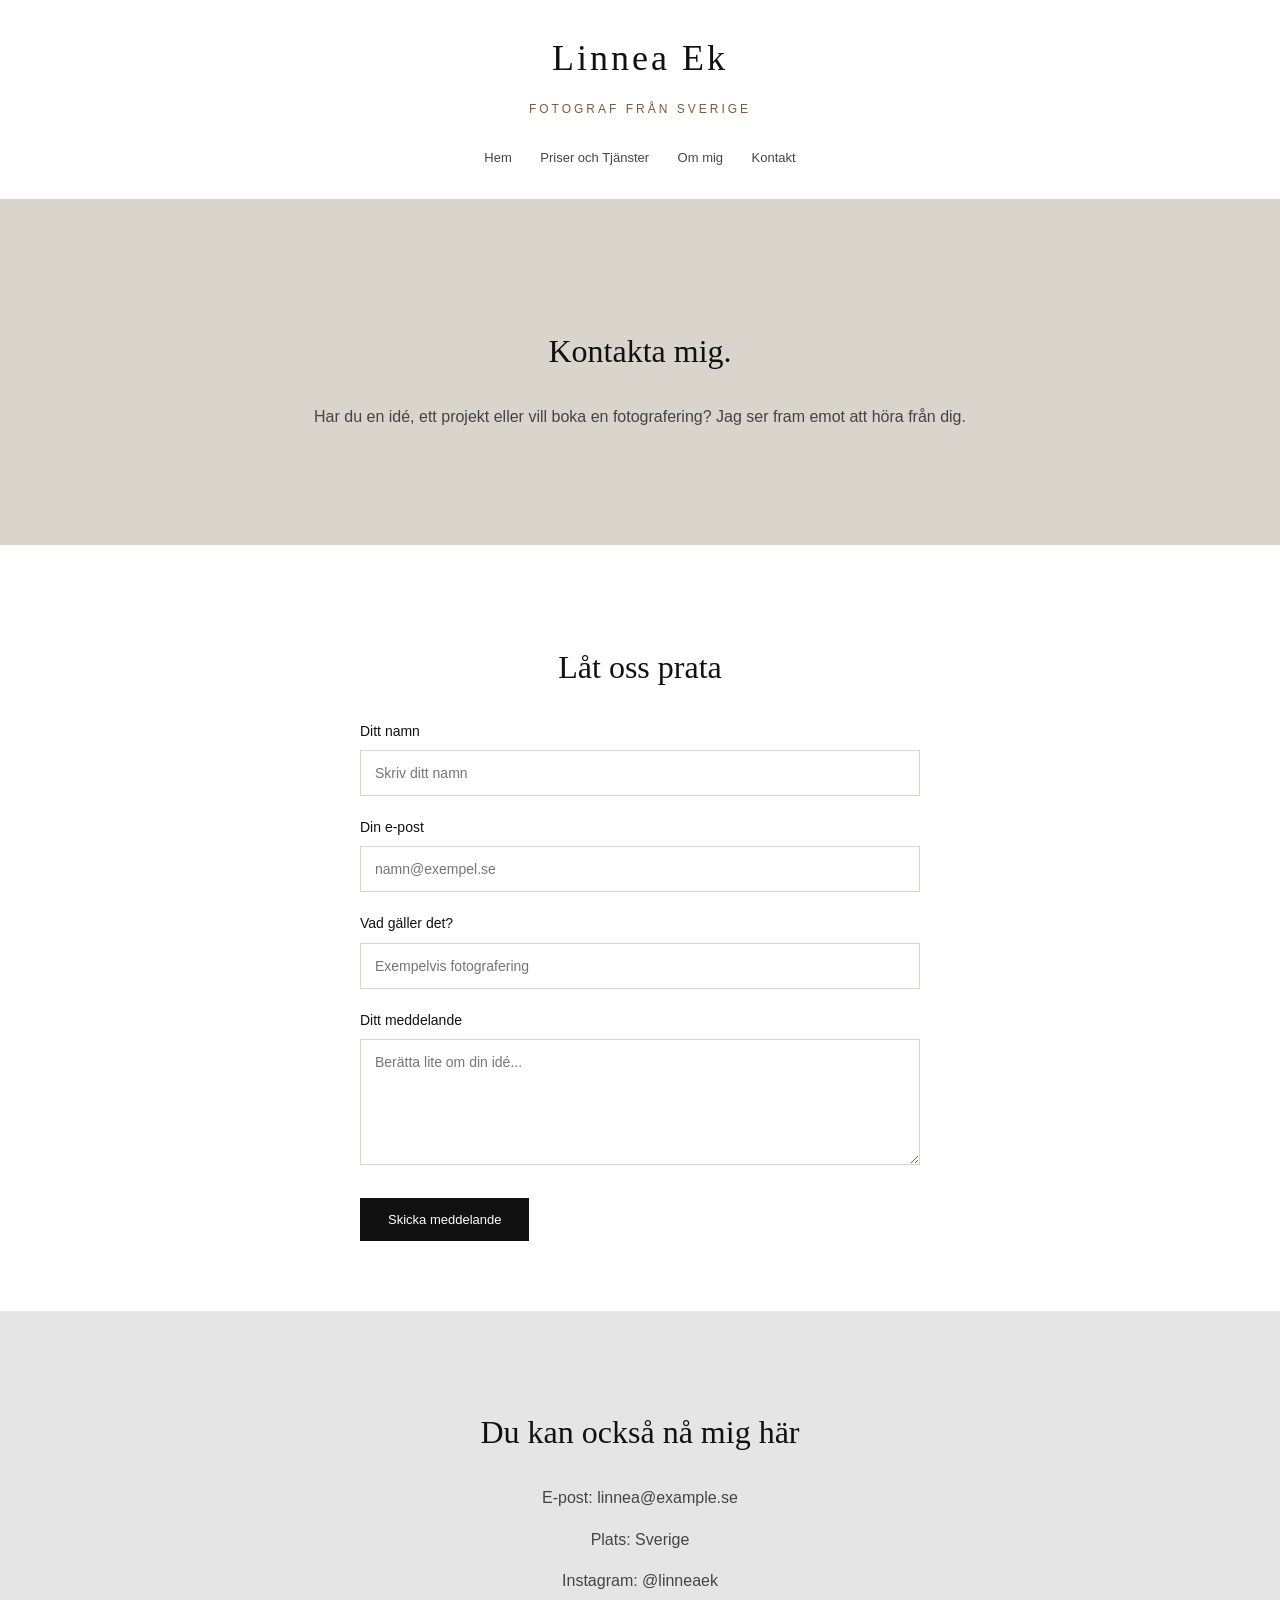
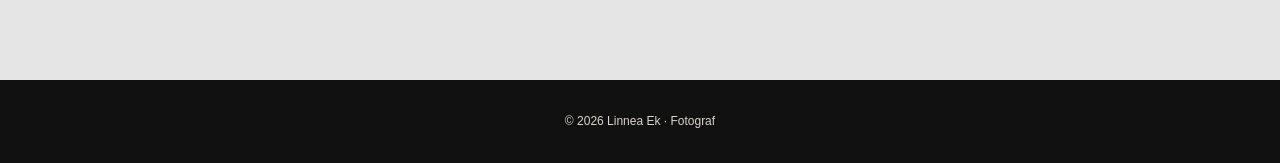
<file: pages/Contact.html>
<!DOCTYPE html>
<html lang="en">
<head>
    <meta charset="UTF-8">
    <meta name="viewport" content="width=device-width, initial-scale=1.0">
    <title>Kontakta mig Linnea EK Fotografi</title>
    <link rel="stylesheet" href="/style.css">
</head>
<body>

    <header>
        <h1>Linnea Ek</h1>
        <p>Fotograf från Sverige</p>

        <nav>
            <a href="/index.html">Hem</a>
            <a href="Services-Prices.html">Priser och Tjänster</a>
            <a href="AboutMe.html">Om mig</a>
            <a href="Contact.html">Kontakt</a>
        </nav>
    </header>

    <main>

        <section class="intro">
            <h2>Kontakta mig.</h2>
            <p>
                Har du en idé, ett projekt eller vill boka en fotografering?
                Jag ser fram emot att höra från dig.
            </p>
        </section>

        <section class="kontakt-formular">
            <h2>Låt oss prata</h2>

            <form action="#" method="post">

                <label for="namn">Ditt namn</label>
                <input type="text" id="namn" name="namn"
                       placeholder="Skriv ditt namn" required>

                <label for="epost">Din e-post</label>
                <input type="email" id="epost" name="epost"
                       placeholder="namn@exempel.se" required>

                <label for="amne">Vad gäller det?</label>
                <input type="text" id="amne" name="amne"
                       placeholder="Exempelvis fotografering">

                <label for="meddelande">Ditt meddelande</label>
                <textarea id="meddelande" name="meddelande"
                          rows="6"
                          placeholder="Berätta lite om din idé..."
                          required></textarea>

                <button type="submit">Skicka meddelande</button>

            </form>
        </section>

        <section class="kontakt-info">
            <h2>Du kan också nå mig här</h2>
            <p>E-post: linnea@example.se</p>
            <p>Plats: Sverige</p>
            <p>Instagram: @linneaek</p>
        </section>

    </main>

    <footer>
        <p>© 2026 Linnea Ek · Fotograf</p>
    </footer>


</body>
</html>
</file>
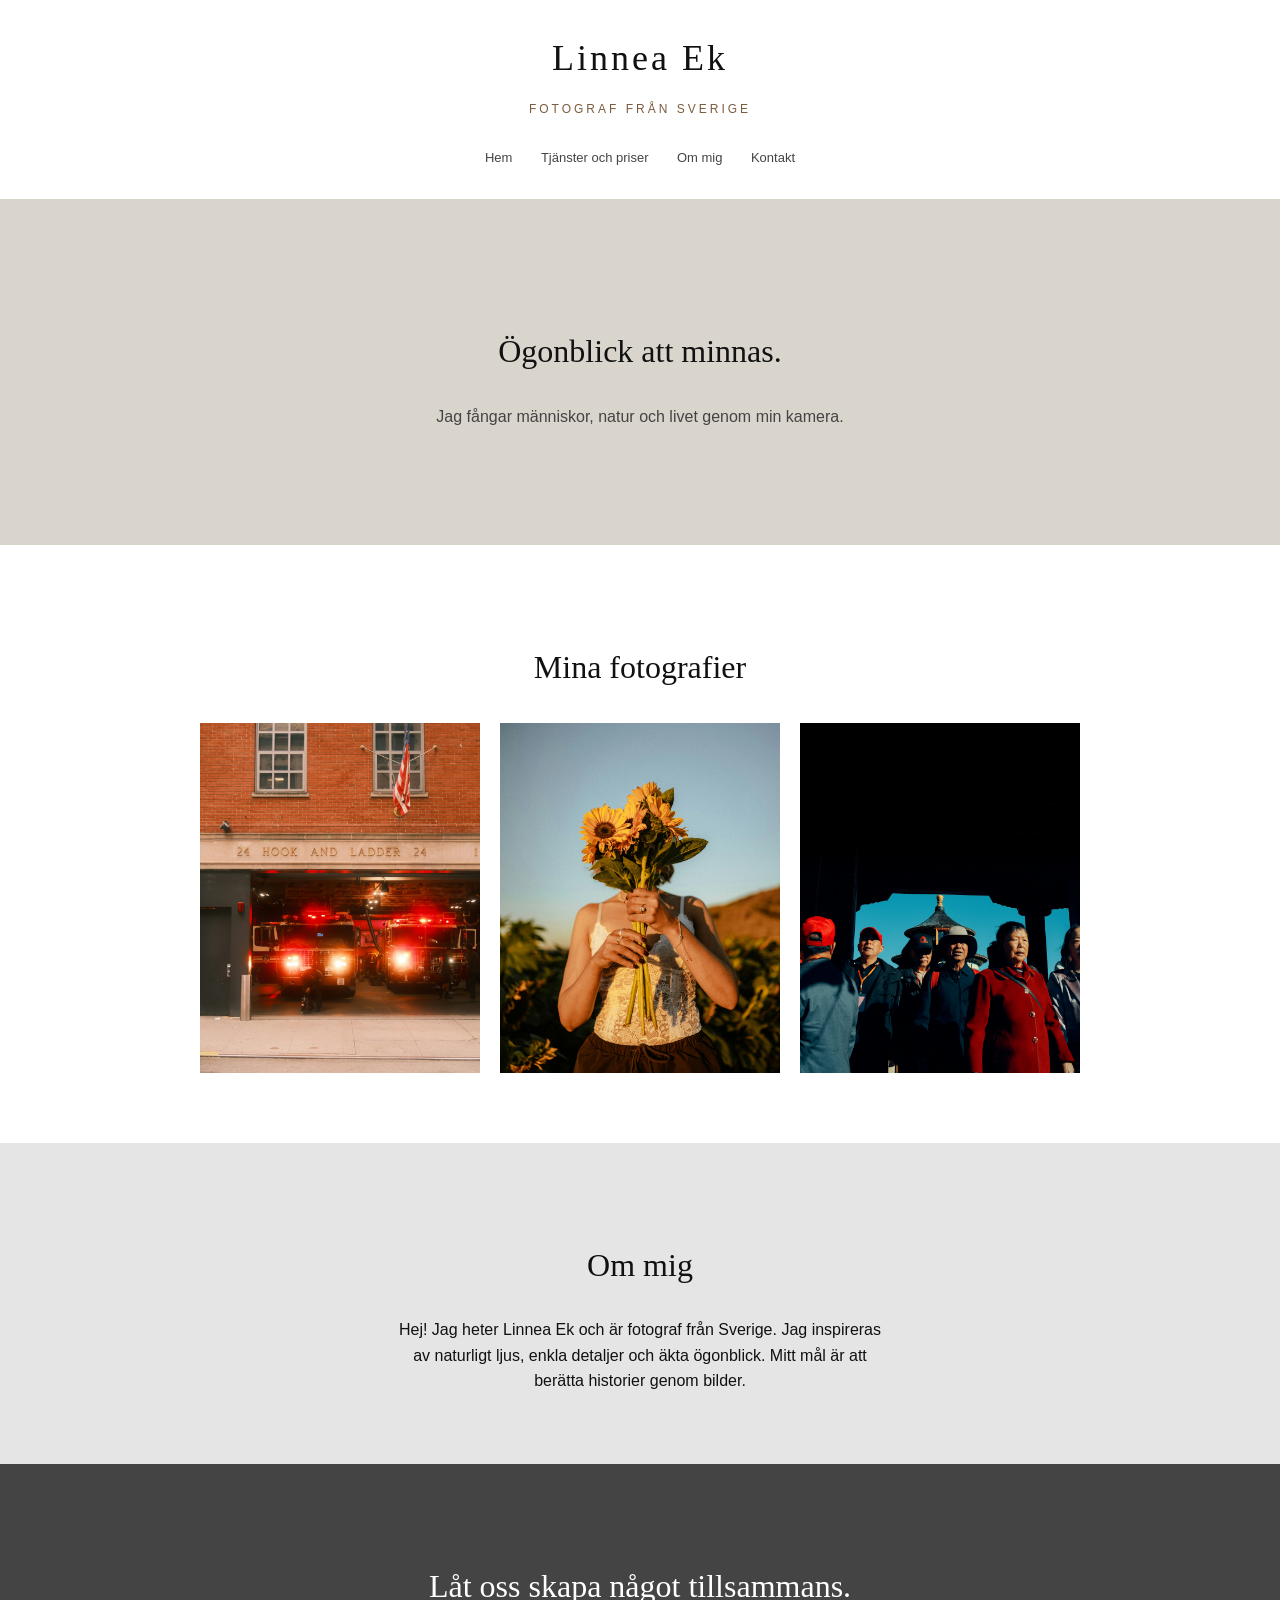
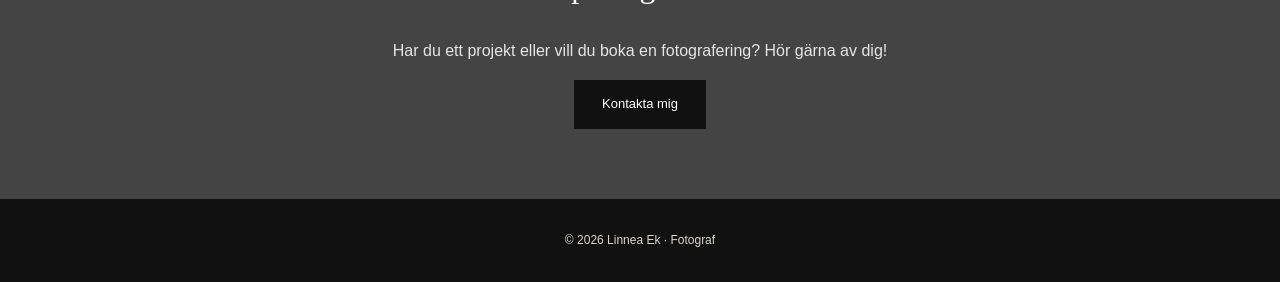
<file: pages/Portfolio.html>
<!DOCTYPE html>
<html lang="en">
<head>
    <meta charset="UTF-8">
    <meta name="viewport" content="width=device-width, initial-scale=1.0">
    <title>Portfölj Linnea EK Fotografi</title>
    <link rel="stylesheet" href="/style.css">
</head>
<body>

    <header>
        <h1>Linnea Ek</h1>
        <p>Fotograf från Sverige</p>

        <nav>
            <a href="/index.html">Hem</a>
            <a href="Services-Prices.html">Tjänster och priser</a>
            <a href="AboutMe.html">Om mig</a>
            <a href="Contact.html">Kontakt</a>
        </nav>
    </header>

    <main>

        <section class="intro" id="hem">
            <h2>Ögonblick att minnas.</h2>
            <p>
                Jag fångar människor, natur och livet
                genom min kamera.
            </p>
        </section>

        <section id="galleri">
            <h2>Mina fotografier</h2>

            <div class="galleri">
                <img src="/Images/benjamin-chambon-Yq7T3B0a-jg-unsplash.webp" alt="Fotografi av brandbil">
                <img src="/Images/bobby-thapa-JShkFkjlMes-unsplash.webp" alt="Porträttfotografi med solros">
                <img src="/Images/bruno-bd-mXwoxVfGvq0-unsplash.webp" alt="Fotografi av människor">
            </div>
        </section>

        <section class="om" id="om">
            <h2>Om mig</h2>
            <p>
                Hej! Jag heter Linnea Ek och är fotograf
                från Sverige. Jag inspireras av naturligt ljus,
                enkla detaljer och äkta ögonblick.
                Mitt mål är att berätta historier genom bilder.
            </p>
        </section>

        <section class="kontakt" id="kontakt">
            <h2>Låt oss skapa något tillsammans.</h2>
            <p>
                Har du ett projekt eller vill du boka en fotografering?
                Hör gärna av dig!
            </p>
            <a href="mailto:linnea@example.se">Kontakta mig</a>
        </section>

    </main>

    <footer>
        <p>© 2026 Linnea Ek · Fotograf</p>
    </footer>



</body>
</html>
</file>
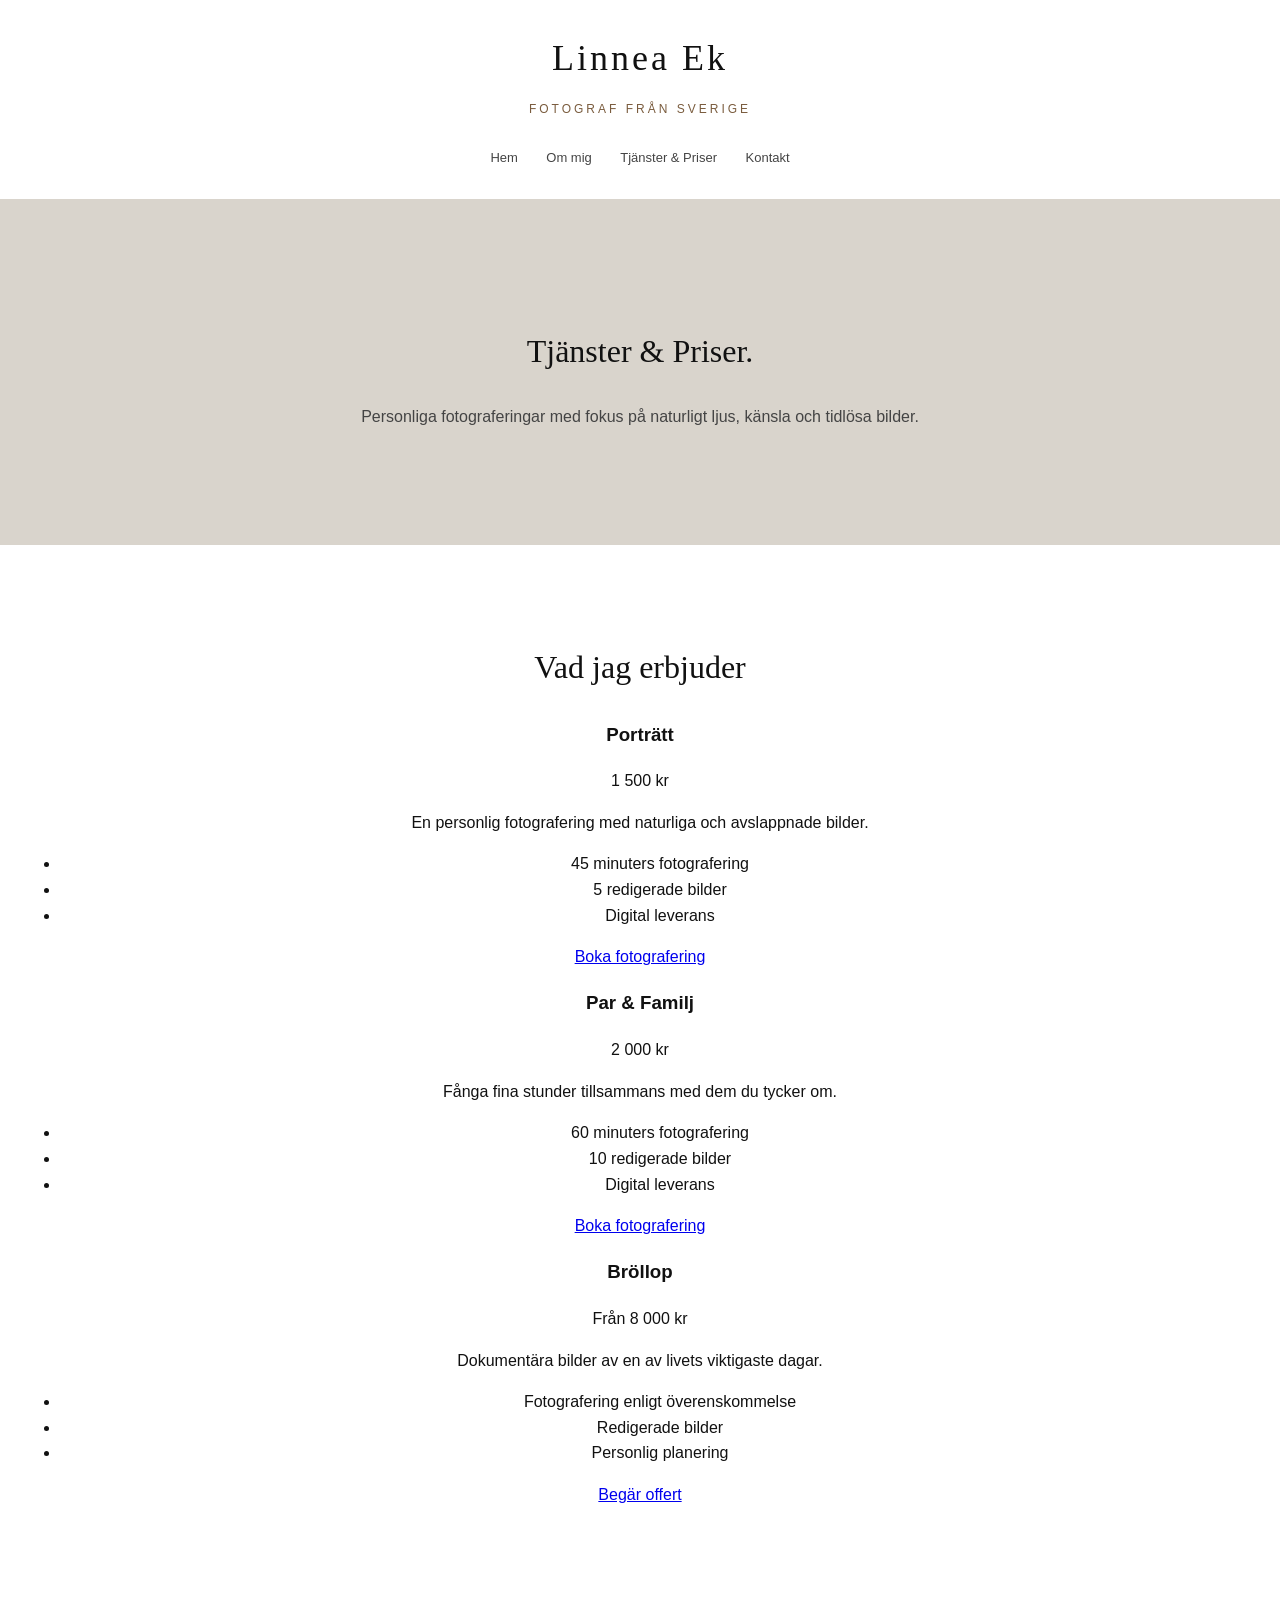
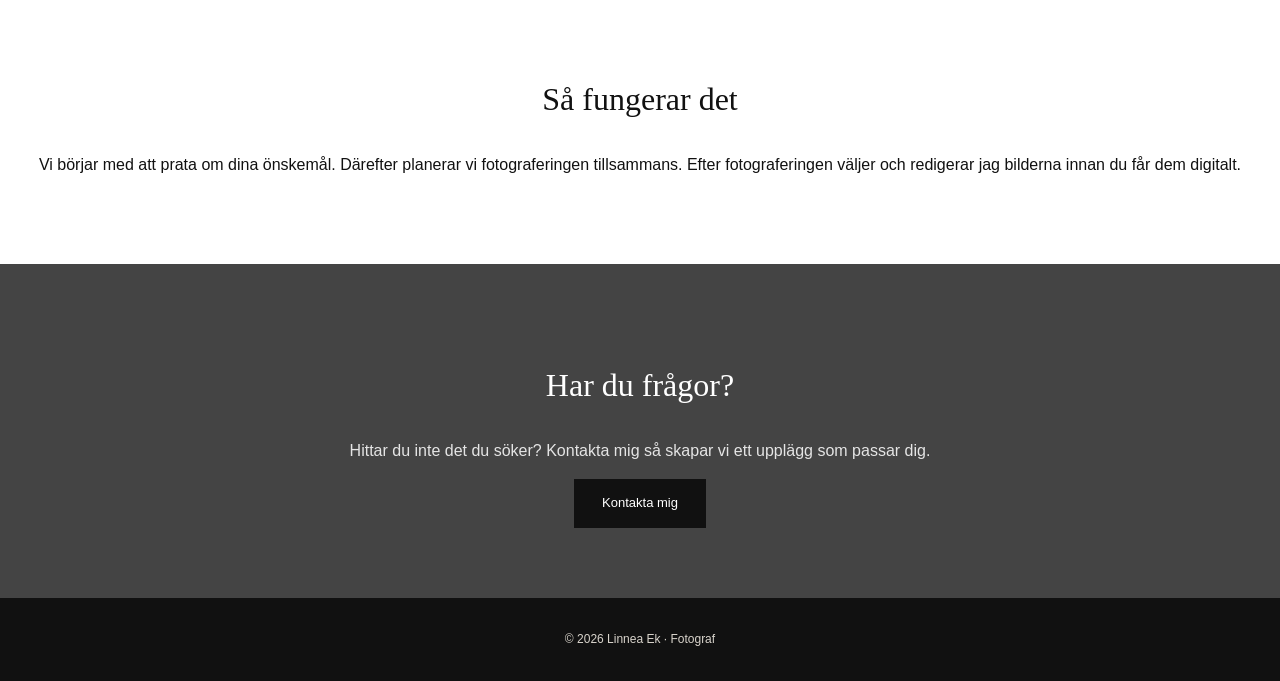
<file: pages/Services-Prices.html>
<!DOCTYPE html>
<html lang="en">
<head>
    <meta charset="UTF-8">
    <meta name="viewport" content="width=device-width, initial-scale=1.0">
    <title>Pris och Tjänster Linnea EK Fotografi</title>
    <link rel="stylesheet" href="/style.css">
</head>
<body>

    <header>
        <h1>Linnea Ek</h1>
        <p>Fotograf från Sverige</p>

        <nav>
            <a href="/index.html">Hem</a>
            <a href="AboutMe.html">Om mig</a>
            <a href="Services-Prices.html">Tjänster & Priser</a>
            <a href="Contact.html">Kontakt</a>
        </nav>
    </header>

    <main>

        <section class="intro">
            <h2>Tjänster & Priser.</h2>
            <p>
                Personliga fotograferingar med fokus på
                naturligt ljus, känsla och tidlösa bilder.
            </p>
        </section>

        <section class="tjanster">
            <h2>Vad jag erbjuder</h2>

            <div class="prislista">

                <div class="pris-kort">
                    <h3>Porträtt</h3>
                    <p class="pris">1 500 kr</p>
                    <p>En personlig fotografering med naturliga och avslappnade bilder.</p>
                    <ul>
                        <li>45 minuters fotografering</li>
                        <li>5 redigerade bilder</li>
                        <li>Digital leverans</li>
                    </ul>
                    <a href="kontakt.html">Boka fotografering</a>
                </div>

                <div class="pris-kort">
                    <h3>Par & Familj</h3>
                    <p class="pris">2 000 kr</p>
                    <p>Fånga fina stunder tillsammans med dem du tycker om.</p>
                    <ul>
                        <li>60 minuters fotografering</li>
                        <li>10 redigerade bilder</li>
                        <li>Digital leverans</li>
                    </ul>
                    <a href="kontakt.html">Boka fotografering</a>
                </div>

                <div class="pris-kort">
                    <h3>Bröllop</h3>
                    <p class="pris">Från 8 000 kr</p>
                    <p>Dokumentära bilder av en av livets viktigaste dagar.</p>
                    <ul>
                        <li>Fotografering enligt överenskommelse</li>
                        <li>Redigerade bilder</li>
                        <li>Personlig planering</li>
                    </ul>
                    <a href="kontakt.html">Begär offert</a>
                </div>

            </div>
        </section>

        <section class="info-pris">
            <h2>Så fungerar det</h2>
            <p>
                Vi börjar med att prata om dina önskemål.
                Därefter planerar vi fotograferingen tillsammans.
                Efter fotograferingen väljer och redigerar jag
                bilderna innan du får dem digitalt.
            </p>
        </section>

        <section class="kontakt">
            <h2>Har du frågor?</h2>
            <p>
                Hittar du inte det du söker?
                Kontakta mig så skapar vi ett upplägg som passar dig.
            </p>
            <a href="kontakt.html">Kontakta mig</a>
        </section>

    </main>

    <footer>
        <p>© 2026 Linnea Ek · Fotograf</p>
    </footer>


</body>
</html>
</file>
<file: style.css>
* {
    box-sizing: border-box;
}

html {
    scroll-behavior: smooth;
}

body {
    margin: 0;
    font-family: Arial, sans-serif;
    background: #FFFFFF;
    color: #111111;
    line-height: 1.6;
}


header {
    padding: 30px 20px;
    text-align: center;
    background: #FFFFFF;
}

header h1 {
    font-family: Georgia, serif;
    font-size: 36px;
    font-weight: normal;
    letter-spacing: 3px;
    margin: 0;
}

header p {
    color: #7A5C3E;
    font-size: 12px;
    letter-spacing: 3px;
    text-transform: uppercase;
}


nav {
    margin-top: 25px;
}

nav a {
    display: inline-block;
    margin: 0 12px;
    color: #444444;
    font-size: 13px;
    text-decoration: none;
    transition: color 0.3s;
}

nav a:hover {
    color: #7A5C3E;
}


section {
    padding: 70px 20px;
    text-align: center;
}

.intro {
    background: #D9D4CC;
    padding: 100px 20px;
}

h2 {
    font-family: Georgia, serif;
    font-size: 32px;
    font-weight: normal;
}

.intro p {
    color: #444444;
}


.galleri {
    display: flex;
    justify-content: center;
    flex-wrap: wrap;
    gap: 20px;
    max-width: 1000px;
    margin: 30px auto 0;
}

.galleri img {
    width: 280px;
    height: 350px;
    object-fit: cover;
    transition: opacity 0.3s;
}

.galleri img:hover {
    opacity: 0.85;
}


.om {
    background: #E5E5E5;
    color: #111111;
}

.om p {
    max-width: 500px;
    margin: 0 auto;
}


.kontakt {
    background: #444444;
    color: #FFFFFF;
}

.kontakt p {
    color: #E5E5E5;
}


footer {
    padding: 20px;
    text-align: center;
    background: #111111;
    color: #D9D4CC;
    font-size: 12px;
}


.kontakt-formular {
    max-width: 600px;
    margin: 0 auto;
    text-align: left;
}

.kontakt-formular h2,
.kontakt-info h2 {
    text-align: center;
}

.kontakt-formular label {
    display: block;
    margin-top: 20px;
    margin-bottom: 8px;
    font-size: 14px;
}

.kontakt-formular input,
.kontakt-formular textarea {
    width: 100%;
    padding: 14px;
    border: 1px solid #D9D4CC;
    background: #FFFFFF;
    color: #111111;
    font-family: Arial, sans-serif;
    font-size: 14px;
}

.kontakt-formular input:focus,
.kontakt-formular textarea:focus {
    outline: 1px solid #7A5C3E;
}

.kontakt-formular textarea {
    resize: vertical;
}

.kontakt-formular button {
    margin-top: 25px;
    padding: 14px 28px;
    border: none;
    background: #111111;
    color: #FFFFFF;
    font-size: 13px;
    cursor: pointer;
}

.kontakt-formular button:hover {
    background: #7A5C3E;
}

.kontakt-info {
    background: #E5E5E5;
}

.kontakt-info p {
    color: #444444;
}


.om-mig {
    display: flex;
    align-items: center;
    justify-content: center;
    gap: 50px;
    max-width: 1000px;
    margin: 0 auto;
    text-align: left;
}

.om-bild {
    flex: 1;
}

.om-bild img {
    display: block;
    width: 100%;
    max-height: 500px;
    object-fit: cover;
}

.om-text {
    flex: 1;
}

.om-text h2 {
    margin-top: 0;
}

.om-text p {
    margin-bottom: 20px;
    color: #444444;
}


.min-stil {
    background: #D9D4CC;
}

.min-stil p {
    max-width: 550px;
    margin: 0 auto;
    color: #444444;
}

.kontakt a {
    display: inline-block;
    padding: 14px 28px;
    background: #111111;
    color: #FFFFFF;
    text-decoration: none;
    font-size: 13px;
    transition: background 0.3s;
}

.kontakt a:hover {
    background: #7A5C3E;
}

/* Mobil */
@media (max-width: 600px) {
    header h1 {
        font-size: 30px;
    }

    nav a {
        margin: 5px 8px;
    }

    section,
    .intro {
        padding: 50px 20px;
    }

    .galleri img {
        width: 100%;
        height: 350px;
    }

    h2 {
        font-size: 27px;
    }
}


@media (max-width: 700px) {
    .om-mig {
        flex-direction: column;
        gap: 25px;
        text-align: left;
    }

    .om-bild,
    .om-text {
        width: 100%;
    }

    .om-bild img {
        max-height: 400px;
    }
}
</file>
